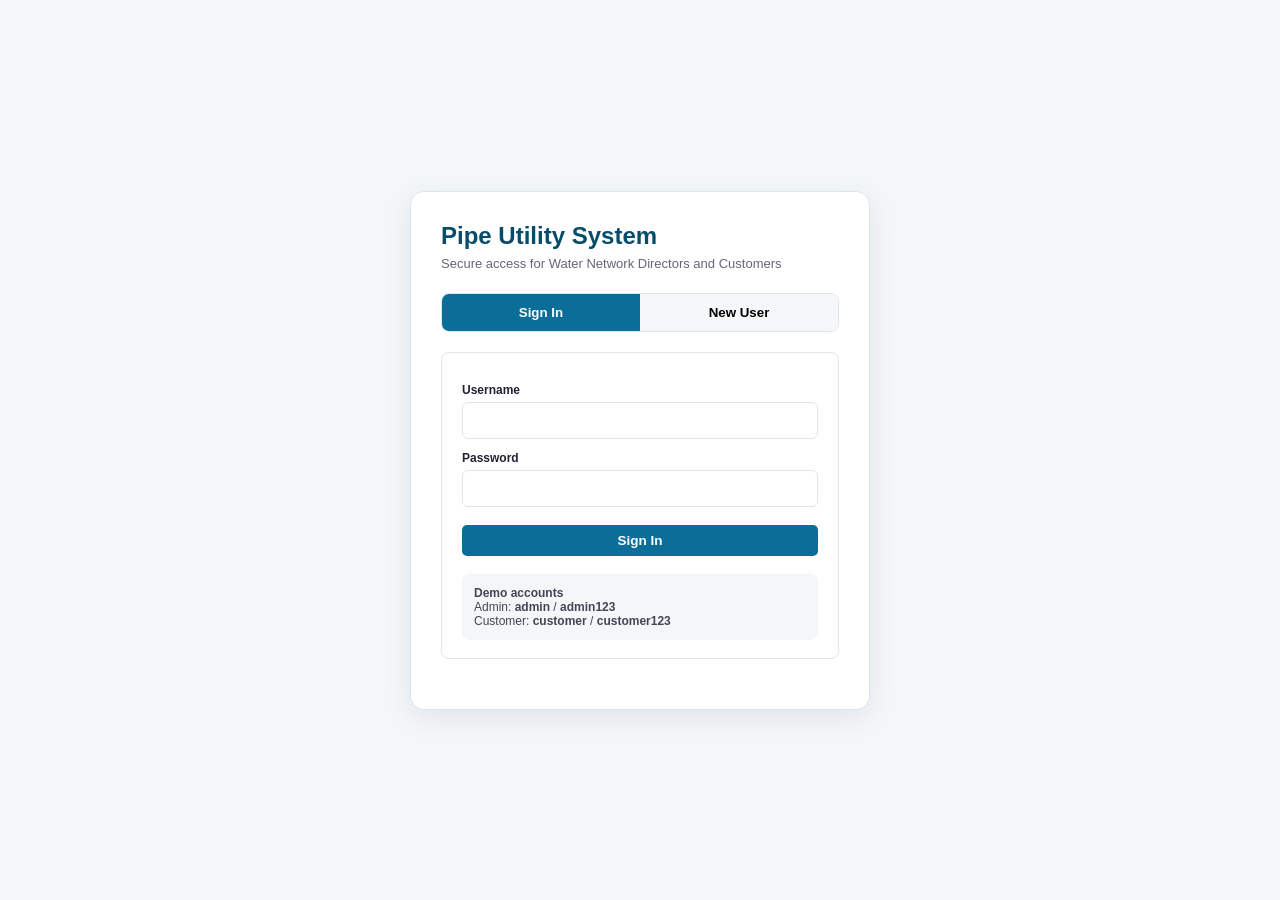
<file: target/classes/static/index.html>
<!DOCTYPE html>
<html lang="en">
<head>
<meta charset="UTF-8"/>
<meta name="viewport" content="width=device-width,initial-scale=1.0"/>
<title>Pipe Utility System - Sign In</title>
<link rel="stylesheet" href="css/style.css"/>
<style>
.login-wrap{min-height:100vh;display:grid;place-items:center;background:var(--bg);padding:20px}.login-card{width:min(460px,100%);background:#fff;border:1px solid var(--border);border-radius:14px;padding:30px;box-shadow:0 8px 30px rgba(0,0,0,.08)}.login-card h1{margin:0 0 6px;color:var(--primary-dark);font-size:24px}.login-card p.sub{color:#667;font-size:13px;margin:0 0 22px}.tabs{display:grid;grid-template-columns:1fr 1fr;border:1px solid var(--border);border-radius:8px;overflow:hidden;margin-bottom:20px}.tab{border:0;background:#f5f7f9;padding:11px;font-weight:700;cursor:pointer}.tab.active{background:var(--primary);color:#fff}.panel{display:none}.panel.active{display:block}.login-card label{display:block;font-size:12px;font-weight:600;margin:12px 0 5px}.login-card input{width:100%;padding:10px;border:1px solid var(--border);border-radius:6px;box-sizing:border-box}.login-card textarea{width:100%;padding:10px;border:1px solid var(--border);border-radius:6px;box-sizing:border-box;min-height:70px;resize:vertical}.login-card .btn{width:100%;margin-top:18px}.demo{margin-top:18px;padding:12px;background:#f4f7f9;border-radius:7px;font-size:12px;color:#445}.message{margin-top:12px;font-size:13px;display:none;padding:10px;border-radius:6px}.message.error{color:#b42318;background:#fff1f0}.message.success{color:#16794a;background:#effaf4}.small{font-size:12px;color:#667;margin-top:10px}
</style>
</head>
<body>
<div class="login-wrap"><div class="login-card">
<h1>Pipe Utility System</h1>
<p class="sub">Secure access for Water Network Directors and Customers</p>
<div class="tabs"><button class="tab active" id="signInTab">Sign In</button><button class="tab" id="newUserTab">New User</button></div>

<section class="panel active" id="signInPanel">
<form id="loginForm">
<label>Username</label><input id="username" required autocomplete="username"/>
<label>Password</label><input id="password" type="password" required autocomplete="current-password"/>
<button class="btn" type="submit">Sign In</button>
<div id="loginMessage" class="message"></div>
</form>
<div class="demo"><b>Demo accounts</b><br>Admin: <b>admin</b> / <b>admin123</b><br>Customer: <b>customer</b> / <b>customer123</b></div>
</section>

<section class="panel" id="newUserPanel">
<form id="registerForm">
<label>Full Name</label><input id="regName" required autocomplete="name"/>
<label>Username</label><input id="regUsername" required autocomplete="username"/>
<label>Password</label><input id="regPassword" type="password" minlength="6" required autocomplete="new-password"/>
<label>Email</label><input id="regEmail" type="email" autocomplete="email"/>
<label>Phone</label><input id="regPhone" autocomplete="tel"/>
<label>Address</label><textarea id="regAddress" autocomplete="street-address"></textarea>
<button class="btn" type="submit">Create Customer Account</button>
<div id="registerMessage" class="message"></div>
<p class="small">New User registration creates a Customer account. Admin accounts are managed by the system administrator.</p>
</form>
</section>
</div></div>
<script>
const signInTab=document.getElementById('signInTab'),newUserTab=document.getElementById('newUserTab');
const signInPanel=document.getElementById('signInPanel'),newUserPanel=document.getElementById('newUserPanel');
function showPanel(which){const signIn=which==='signin';signInTab.classList.toggle('active',signIn);newUserTab.classList.toggle('active',!signIn);signInPanel.classList.toggle('active',signIn);newUserPanel.classList.toggle('active',!signIn);}
signInTab.onclick=()=>showPanel('signin');newUserTab.onclick=()=>showPanel('new');
function showMessage(el,text,type){el.textContent=text;el.className='message '+type;el.style.display='block';}

document.getElementById('loginForm').addEventListener('submit',async e=>{e.preventDefault();const msg=document.getElementById('loginMessage');msg.style.display='none';try{const r=await fetch('/api/auth/login',{method:'POST',headers:{'Content-Type':'application/json'},body:JSON.stringify({username:document.getElementById('username').value,password:document.getElementById('password').value})});const d=await r.json();if(!r.ok)throw new Error(d.message||'Invalid username or password');location.href=d.role==='ADMIN'?'/admin.html':'/customer.html';}catch(x){showMessage(msg,x.message,'error');}});

document.getElementById('registerForm').addEventListener('submit',async e=>{e.preventDefault();const msg=document.getElementById('registerMessage');msg.style.display='none';const body={displayName:document.getElementById('regName').value,username:document.getElementById('regUsername').value,password:document.getElementById('regPassword').value,email:document.getElementById('regEmail').value,phone:document.getElementById('regPhone').value,address:document.getElementById('regAddress').value};try{const r=await fetch('/api/auth/register',{method:'POST',headers:{'Content-Type':'application/json'},body:JSON.stringify(body)});const d=await r.json().catch(()=>({}));if(!r.ok)throw new Error(d.message||'Could not create account');showMessage(msg,'Account created successfully. Please Sign In.','success');document.getElementById('registerForm').reset();setTimeout(()=>{showPanel('signin');document.getElementById('username').value=body.username;},500);}catch(x){showMessage(msg,x.message,'error');}});
</script>
</body></html>
</file>
<file: target/classes/static/css/style.css>
:root {
    --primary: #0b6e99;
    --primary-dark: #084c6b;
    --accent: #12a594;
    --bg: #f4f7f9;
    --sidebar-bg: #0f2a3d;
    --sidebar-active: #14405c;
    --danger: #d9534f;
    --success: #2e9e5b;
    --warning: #d99a0b;
    --border: #dfe6ea;
    --text: #223;
}

* {
    box-sizing: border-box;
}

body {
    margin: 0;
    font-family: "Segoe UI", Arial, sans-serif;
    background: var(--bg);
    color: var(--text);
}

.app-layout {
    display: flex;
    min-height: 100vh;
}

/* ---------- Sidebar ---------- */
.sidebar {
    width: 240px;
    background: var(--sidebar-bg);
    color: #dceaf2;
    flex-shrink: 0;
    padding: 0 0 20px 0;
    display: flex;
    flex-direction: column;
}

.sidebar-header {
    padding: 20px 16px;
    border-bottom: 1px solid rgba(255, 255, 255, 0.1);
}

.sidebar-header h1 {
    font-size: 16px;
    line-height: 1.3;
    margin: 0;
    color: #fff;
}

.sidebar-header span {
    font-size: 11px;
    color: #8fb4c9;
}

.nav-list {
    list-style: none;
    margin: 8px 0 0 0;
    padding: 0;
    flex: 1;
    overflow-y: auto;
}

.nav-list li a {
    display: block;
    padding: 10px 18px;
    color: #cfe3ee;
    text-decoration: none;
    font-size: 14px;
    border-left: 3px solid transparent;
    cursor: pointer;
}

.nav-list li a:hover {
    background: rgba(255, 255, 255, 0.06);
}

.nav-list li a.active {
    background: var(--sidebar-active);
    border-left-color: var(--accent);
    color: #fff;
    font-weight: 600;
}

/* ---------- Main content ---------- */
.main-content {
    flex: 1;
    padding: 24px 28px;
    max-width: 100%;
    overflow-x: auto;
}

.page-title {
    font-size: 22px;
    margin: 0 0 4px 0;
    color: var(--primary-dark);
}

.page-subtitle {
    font-size: 13px;
    color: #667;
    margin: 0 0 20px 0;
}

.section {
    display: none;
}

.section.active {
    display: block;
}

/* ---------- Cards (dashboard) ---------- */
.card-grid {
    display: grid;
    grid-template-columns: repeat(auto-fit, minmax(190px, 1fr));
    gap: 16px;
    margin-bottom: 26px;
}

.stat-card {
    background: #fff;
    border: 1px solid var(--border);
    border-radius: 8px;
    padding: 16px 18px;
    box-shadow: 0 1px 2px rgba(0, 0, 0, 0.04);
}

.stat-card .value {
    font-size: 28px;
    font-weight: 700;
    color: var(--primary-dark);
}

.stat-card .label {
    font-size: 12.5px;
    color: #667;
    margin-top: 4px;
}

/* ---------- Panels / forms ---------- */
.panel {
    background: #fff;
    border: 1px solid var(--border);
    border-radius: 8px;
    padding: 18px 20px;
    margin-bottom: 20px;
}

.panel h3 {
    margin-top: 0;
    font-size: 15px;
    color: var(--primary-dark);
    border-bottom: 1px solid var(--border);
    padding-bottom: 10px;
}

.form-grid {
    display: grid;
    grid-template-columns: repeat(auto-fit, minmax(200px, 1fr));
    gap: 12px 16px;
    margin-bottom: 14px;
}

.form-group {
    display: flex;
    flex-direction: column;
}

.form-group label {
    font-size: 12px;
    font-weight: 600;
    color: #445;
    margin-bottom: 4px;
}

.form-group input,
.form-group select,
.form-group textarea {
    padding: 7px 9px;
    border: 1px solid var(--border);
    border-radius: 5px;
    font-size: 13.5px;
    font-family: inherit;
}

.btn {
    display: inline-block;
    border: none;
    background: var(--primary);
    color: #fff;
    padding: 8px 16px;
    border-radius: 5px;
    font-size: 13.5px;
    cursor: pointer;
    font-weight: 600;
}

.btn:hover {
    background: var(--primary-dark);
}

.btn.secondary {
    background: #6c7a84;
}

.btn.secondary:hover {
    background: #556067;
}

.btn.small {
    padding: 4px 10px;
    font-size: 12px;
    margin-right: 4px;
    margin-bottom: 4px;
}

.btn.danger {
    background: var(--danger);
}

.btn.danger:hover {
    background: #b8433f;
}

.btn.success {
    background: var(--success);
}

/* ---------- Tables ---------- */
.table-wrap {
    overflow-x: auto;
}

table {
    width: 100%;
    border-collapse: collapse;
    font-size: 13px;
}

thead th {
    background: #eef3f6;
    text-align: left;
    padding: 8px 10px;
    color: #445;
    border-bottom: 2px solid var(--border);
    white-space: nowrap;
}

tbody td {
    padding: 8px 10px;
    border-bottom: 1px solid var(--border);
    vertical-align: top;
}

tbody tr:hover {
    background: #f8fbfc;
}

.badge {
    display: inline-block;
    padding: 2px 8px;
    border-radius: 12px;
    font-size: 11px;
    font-weight: 700;
    color: #fff;
}

.badge.available, .badge.paid, .badge.completed, .badge.repaired {
    background: var(--success);
}

.badge.dispatched, .badge.confirmed, .badge.repair_in_progress, .badge.drone_dispatched {
    background: var(--warning);
}

.badge.maintenance, .badge.unpaid, .badge.detected {
    background: var(--danger);
}

.badge.draft {
    background: #8290a0;
}

/* ---------- Alerts / messages ---------- */
#toast {
    position: fixed;
    top: 16px;
    right: 16px;
    z-index: 999;
    max-width: 340px;
}

.toast-msg {
    padding: 10px 14px;
    border-radius: 6px;
    margin-bottom: 8px;
    font-size: 13px;
    color: #fff;
    box-shadow: 0 2px 6px rgba(0, 0, 0, 0.15);
}

.toast-msg.error {
    background: var(--danger);
}

.toast-msg.success {
    background: var(--success);
}

/* ---------- Report tables ---------- */
.report-block {
    margin-bottom: 22px;
}

.report-block h4 {
    margin-bottom: 8px;
    color: var(--primary-dark);
}

.total-row td {
    font-weight: 700;
    border-top: 2px solid var(--border);
}

.muted {
    color: #889;
    font-size: 12px;
}
</file>
